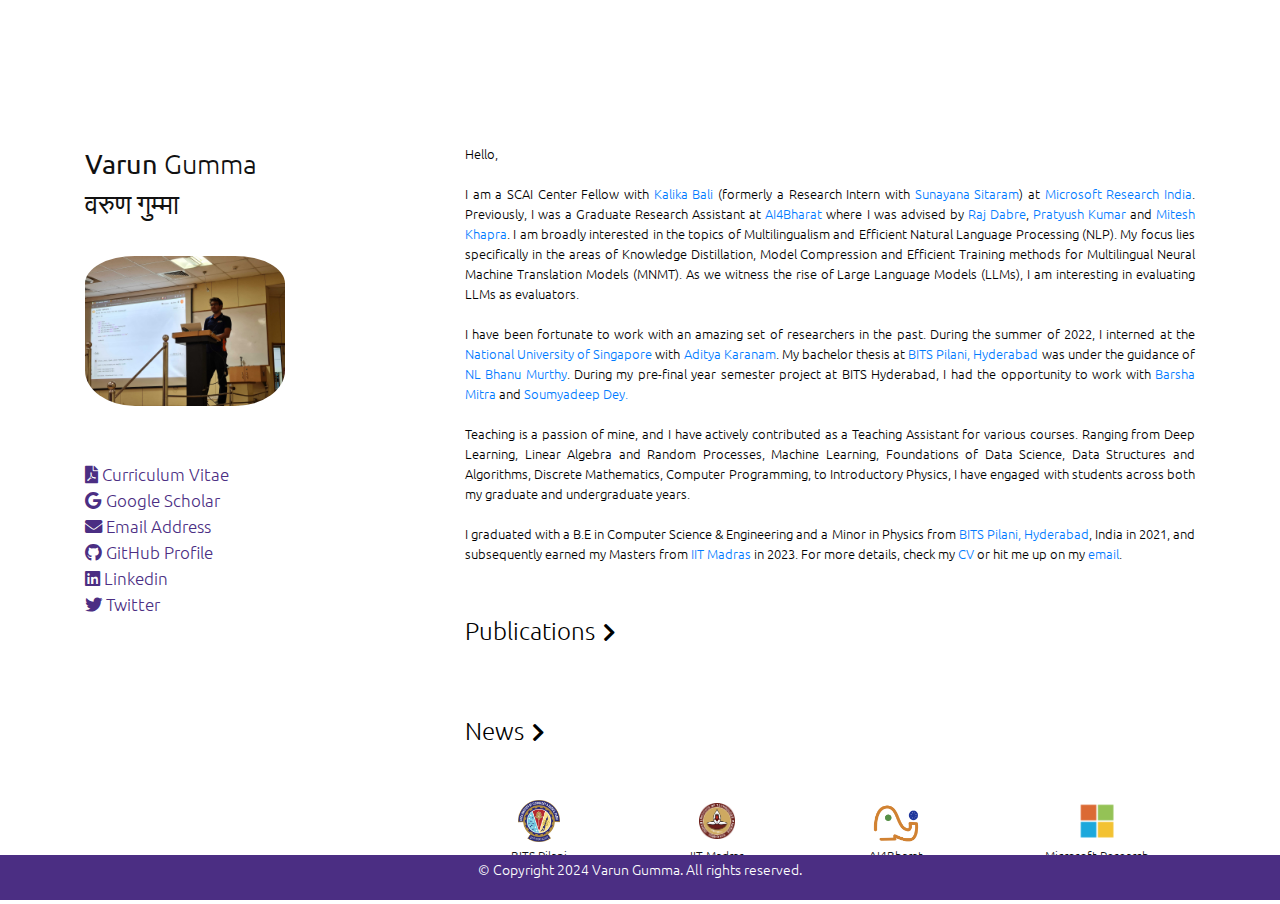
<file: index.html>
<!doctype html>
<html lang="en">

<head>

  <!-- Required meta tags -->
  <meta charset="utf-8">
  <meta name="viewport" content="width=device-width, initial-scale=1, shrink-to-fit=no">
  <meta name="description" content="SCAI Center Fellow, Microsoft Research India">
  <meta name="author" content="Varun Gumma">
  <meta name="theme-color" content="#000000">

  <link rel="apple-touch-icon" sizes="180x180" href="images/nicons/istockphoto-609716678-170667a.jpg">
  <link rel="icon" type="image/png" sizes="32x32" href="images/nicons/istockphoto-609716678-170667a-32x32.jpg">
  <link rel="icon" type="image/png" sizes="16x16" href="images/nicons/istockphoto-609716678-170667a-16x16.jpg">

  <!-- Bootstrap CSS -->
  <link rel="stylesheet" href="https://stackpath.bootstrapcdn.com/bootstrap/4.4.1/css/bootstrap.min.css"
    integrity="sha384-Vkoo8x4CGsO3+Hhxv8T/Q5PaXtkKtu6ug5TOeNV6gBiFeWPGFN9MuhOf23Q9Ifjh" crossorigin="anonymous">
  <link rel="stylesheet" href="assets/style-2.css">
  <link rel="stylesheet" href="https://cdnjs.cloudflare.com/ajax/libs/font-awesome/5.15.3/css/all.min.css">

  <title>Varun Gumma</title>

  <style>
    .orange-box {
      background-color: #B51E21;
      display: inline-flex;
      justify-content: center;
      border-radius: 0px;
      width: 100px;
      /* Fixed width, adjust as needed */
    }

    .white-text {
      color: white;
    }
  </style>

  <style>
    .about {
      text-align: justify;
    }
  </style>
</head>
</head>

<body>
  <!-- <h1>Hello, world!</h1> -->
  <div class="container pt-5 allstuffp">
    <div class="row pt-5 allstuff">
      <div class="col-md-4 pt-5">
        <div>
          <p class="name"><strong>Varun</strong> Gumma <br> <strong>वरुण</strong> गुम्मा</p>
          <img src="images/profile_pic.jpg" class="profilepic pt-3 pb-2">
          <div class="pt-5 menur">
            <a class="menulink cv-link" target="_blank" href="assets/CV.pdf"><i class="fas fa-file-pdf"></i> Curriculum
              Vitae</a>
          </div>
          <div class="">
            <a class="menulink google-scholar-link" target="_blank"
              href="https://scholar.google.com/citations?user=tqDhGbwAAAAJ&hl=en"><i class="fab fa-google"></i> Google
              Scholar</a>
          </div>
          <div class="">
            <a class="menulink email-link" target="_blank" href="mailto:varun230999@gmail.com"><i
                class="fas fa-envelope"></i> Email Address</a>
          </div>
          <div class="">
            <a class="menulink github-link" target="_blank" href="https://github.com/VarunGumma"><i
                class="fab fa-github"></i> GitHub Profile </a>
          </div>
          <div class="">
            <a class="menulink linkedin-link" target="_blank"
              href="https://www.linkedin.com/in/varun-gumma-821b451a6/"><i class="fab fa-linkedin"></i> Linkedin</a>
          </div>
          <div class="">
            <a class="menulink twitter-link" target="_blank" href="https://twitter.com/VarunGumma23"><i
                class="fab fa-twitter"></i> Twitter</a>
          </div>
        </div>
      </div>

      <div class="col-md-8 pt-5 about">
        Hello, <br><br> I am a SCAI Center Fellow with <a class="in-text"
          href="https://www.microsoft.com/en-us/research/people/kalikab/" target="_blank">Kalika Bali</a> (formerly a
        Research Intern with <a class="in-text" href="https://www.microsoft.com/en-us/research/people/susitara/"
          target="_blank">Sunayana Sitaram</a>) at <a class="in-text"
          href="https://www.microsoft.com/en-us/research/lab/microsoft-research-india/" target="_blank">Microsoft
          Research India</a>. Previously, I was a Graduate Research Assistant
        at <a class="in-text" href="https://ai4bharat.org/" target="_blank">AI4Bharat</a> where I was advised by <a
          class="in-text" href="https://prajdabre.github.io/" target="_blank">Raj Dabre</a>,
        <a class="in-text" href="https://www.microsoft.com/en-us/research/people/pratykumar/" target="_blank">Pratyush
          Kumar</a> and <a class="in-text" href="http://www.cse.iitm.ac.in/~miteshk/" target="_blank">Mitesh Khapra</a>.
        I am broadly interested in the topics of Multilingualism and Efficient Natural Language Processing (NLP).
        My focus lies specifically in the areas of Knowledge Distillation,
        Model Compression and Efficient Training methods for Multilingual Neural Machine Translation Models (MNMT).
        As we witness the rise of Large Language Models (LLMs), I am interesting in evaluating LLMs as evaluators. <br> <br>


        I have been fortunate to work with an amazing set of researchers in the past. During the summer of 2022, I
        interned at the <a class="in-text" href="https://nus.edu.sg/" target="_blank">National University of
          Singapore</a> with <a class="in-text" href="https://www.comp.nus.edu.sg/disa/bio/karanam/"
          target="_blank">Aditya Karanam</a>. My bachelor thesis at
        <a class="in-text" href="https://www.bits-pilani.ac.in/hyderabad/" target="_blank">BITS Pilani, Hyderabad </a>
        was under the guidance of
        <a class="in-text" href="https://www.bits-pilani.ac.in/hyderabad/bhanumurthy/Profile" target="_blank">NL Bhanu
          Murthy</a>.
        During my pre-final year semester project at BITS Hyderabad, I had the opportunity to work with <a
          class="in-text" href="https://universe.bits-pilani.ac.in/hyderabad/barshamitra/Profile" target="_blank">Barsha
          Mitra</a> and <a class="in-text"
          href="https://www.linkedin.com/in/soumyadeep-dey-85289729/?originalSubdomain=in" target="_blank">Soumyadeep
          Dey.</a>
        <br> <br>


        Teaching is a passion of mine, and I have actively contributed as a Teaching Assistant for various courses.
        Ranging from Deep Learning, Linear Algebra and Random Processes, Machine Learning, Foundations of Data Science,
        Data Structures and Algorithms, Discrete Mathematics, Computer Programming, to Introductory Physics,
        I have engaged with students across both my graduate and undergraduate years. <br> <br>


        I graduated with a B.E in Computer Science & Engineering and a Minor in Physics
        from <a class="in-text" href="https://www.bits-pilani.ac.in/hyderabad/" target="_blank">
          BITS Pilani, Hyderabad</a>, India in 2021, and subsequently earned my Masters
        from <a class="in-text" href="https://www.iitm.ac.in/" target="_blank">IIT Madras</a> in 2023.
        For more details, check my <a class="in-text" href="assets/CV.pdf" target="_blank">CV</a> or hit me up
        on my <a class="in-text" href="mailto:varun230999@gmail.com">email</a>.

        <style>
          /* Style the down arrow */
          .header .arrow {
            margin-left: 3px;
            cursor: pointer;
          }

          /* Hide the dropdown content by default */
          .dropdown-content {
            display: none;
          }

          /* Show the dropdown content when arrow is clicked */
          .dropdown-container.active .dropdown-content {
            display: block;
          }
        </style>

        <script src="https://code.jquery.com/jquery-3.6.0.min.js"></script>

        <p class="header pt-5">
          Publications
          <span id="publication-arrow" class="arrow" style="font-size: smaller;"><i
              class="fas fa-chevron-right"></i></span>
        </p>
        <div id="publications-dropdown" class="dropdown-container">
          <div class="dropdown-content">

            <div class="py-2">
              <p class="paper my-2 pl-2">
                <span class="papertitle paper-link">PARIKSHA : A Large-Scale Investigation of Human-LLM Evaluator Agreement on Multilingual and Multi-Cultural Data</span><br>
                Ishaan Watts, <span class="thisauthor">Varun Gumma</span>, Aditya Yadavalli, Vivek Seshadri, Manohar Swaminathan, Sunayana Sitaram</span><br>
                <span class="conf">
                  <a class="confshort" href="https://arxiv.org/">arXiv</a> | e-Print Archive
                </span><br>
                <a class="tag" href="https://arxiv.org/abs/2406.15053"
                  target="_blank">PDF</a><span class="tagsep">|</span>
                <a class="tag" href="abstracts/pariksha.txt" target="_blank">abstract</a><span class="tagsep">|</span>
                <a class="tag" href="cites/pariksha.bib" target="_blank">cite</a>
              </p>
            </div>

            <div class="py-2">
              <p class="paper my-2 pl-2">
                <span class="badge badge-sp"> 🏆 Best Paper </span><br><span class="papertitle paper-link">Akal Badi ya
                  Bias: An Exploratory Study of Gender Bias in Hindi
                  Language Technology</span><br>
                Rishav Hada, Safiya Husain, <span class="thisauthor">Varun Gumma</span>, Harshita Diddee, Aditya
                Yadavalli, Agrima Seth, Nidhi Kulkarni, Ujwal Gadiraju, Aditya Vashistha, Vivek Seshadri, Kalika
                Bali</span><br>
                <span class="conf">
                  <a class="confshort" href="https://facctconference.org/2024/">ACM FAccT '24</a> | 7th Annual ACM Conference on
                  Fairness, Accountability, and Transparency
                </span><br>
                <a class="tag" href="https://dl.acm.org/doi/pdf/10.1145/3630106.3659017"
                  target="_blank">PDF</a><span class="tagsep">|</span>
                <a class="tag" href="abstracts/facct24.txt" target="_blank">abstract</a><span class="tagsep">|</span>
                <a class="tag" href="cites/facct24.bib" target="_blank">cite</a>
              </p>
            </div>

            <div class="py-2">
              <p class="paper my-2 pl-2">
                <span class="papertitle paper-link">METAL: Towards Multilingual Meta-Evaluation</span><br>
                Rishav Hada*, <span class="thisauthor">Varun Gumma</span>*, Maxamed
                Axmed, Kalika Bali, Sunayana Sitaram<span class="noter"> (* = Equal
                  Contribution)</span><br>
                <span class="conf">
                  <a class="confshort" href="https://2024.naacl.org/">NAACL '24</a> | Findings of the Association for
                  Computational Linguistics
                </span><br>
                <a class="tag" href="https://aclanthology.org/2024.findings-naacl.148/" target="_blank">PDF</a><span
                  class="tagsep">|</span>
                <a class="tag" href="abstracts/naacl2024a.txt" target="_blank">abstract</a><span class="tagsep">|</span>
                <a class="tag" href="cites/naacl2024a.bib" target="_blank">cite</a>
              </p>
            </div>

            <div class="py-2">
              <p class="paper my-2 pl-2">
                <span class="papertitle paper-link">MEGAVERSE: Benchmarking Large Language Models Across Languages,
                  Modalities, Models and Tasks</span><br>
                Sanchit Ahuja, Divyanshu Aggarwal, <span class="thisauthor">Varun Gumma</span>, Ishaan Watts, Ashutosh
                Sathe, Millicent Ochieng, Rishav
                Hada, Prachi Jain, Maxamed Axmed, Kalika Bali, Sunayana Sitaram<br>
                <span class="conf">
                  <a class="confshort" href="https://2024.naacl.org/">NAACL '24</a> | 2024 Annual Conference of the
                  North
                  American Chapter of the Association for Computational Linguistics - Human Language Technologies
                  (NAACL-HLT)
                </span><br>
                <a class="tag" href="https://aclanthology.org/2024.naacl-long.143/" target="_blank">PDF</a><span
                  class="tagsep">|</span>
                <a class="tag" href="abstracts/naacl2024b.txt" target="_blank">abstract</a><span class="tagsep">|</span>
                <a class="tag" href="cites/naacl2024b.bib" target="_blank">cite</a>
              </p>
            </div>

            <div class="py-2">
              <p class="paper my-2 pl-2">
                <span class="papertitle paper-link">MunTTS: A Text-to-Speech System for Mundari</span><br>
                <span class="thisauthor">Varun Gumma</span>, Rishav Hada, Aditya Yadavalli, Pamir Gogoi,
                Ishani Mondal, Vivek Seshadri, Kalika Bali
                <span class="conf">
                  <a class="confshort" href="https://computel-workshop.org/computel-7/">ComputEL '24</a> |
                  7<sup>th</sup>
                  Workshop on Computational Methods for Endangered Languages
                </span><br>
                <a class="tag" href="https://aclanthology.org/2024.computel-1.11/" target="_blank">PDF</a><span
                  class="tagsep">|</span>
                <a class="tag" href="abstracts/computEL2023.txt" target="_blank">abstract</a><span
                  class="tagsep">|</span>
                <a class="tag" href="cites/computEL2023.bib" target="_blank">cite</a>
              </p>
            </div>

            <div class="py-2">
              <p class="paper my-2 pl-2">
                <span class="papertitle paper-link">Are Large Language Model-based Evaluators the Solution
                  to Scaling Up Multilingual Evaluation?</span><br>
                Rishav Hada, <span class="thisauthor">Varun Gumma</span>, Adrian de Wynter, Harshita Diddee, Maxamed
                Axmed, Monojit Choudhury, Kalika Bali, Sunayana Sitaram<br>
                <span class="conf">
                  <a class="confshort" href="https://2024.eacl.org/">EACL '24</a> | Findings of the Association for
                  Computational Linguistics
                </span><br>
                <a class="tag" href="https://aclanthology.org/2024.findings-eacl.71/" target="_blank">PDF</a><span
                  class="tagsep">|</span>
                <a class="tag" href="abstracts/eacl2023a.txt" target="_blank">abstract</a><span class="tagsep">|</span>
                <a class="tag" href="cites/eacl2023a.bib" target="_blank">cite</a>
              </p>
            </div>


            <div class="py-2">
              <p class="paper my-2 pl-2">
                <span class="papertitle paper-link">MAFIA: Multi-Adapter Fused Inclusive LanguAge Models</span><br>
                Prachi Jain*, Ashutosh Sathe*, <span class="thisauthor">Varun Gumma</span>, Kabir Ahuja, Sunayana
                Sitaram
                <span class="noter">(* = Equal Contribution)</span><br>
                <span class="conf">
                  <a class="confshort" href="https://2024.eacl.org/">EACL '24</a> | 18<sup>th</sup> Conference of the
                  European
                  Chapter
                  of the Association for Computational Linguistics
                </span><br>
                <a class="tag" href="https://aclanthology.org/2024.eacl-long.37/" target="_blank">PDF</a><span
                  class="tagsep">|</span>
                <a class="tag" href="abstracts/eacl2023b.txt" target="_blank">abstract</a><span class="tagsep">|</span>
                <a class="tag" href="cites/eacl2023b.bib" target="_blank">cite</a>
              </p>
            </div>

            <div class="py-2">
              <p class="paper my-2 pl-2">
                <span class="papertitle paper-link">IndicTrans2: Towards High-Quality and Accessible Machine
                  Translation Models for all 22 Scheduled Indian Languages</span><br>
                Jay Gala*, Pranjal A. Chitale*, Raghavan AK, <span class="thisauthor">Varun Gumma</span>,
                Sumanth Doddapaneni, Aswanth Kumar, Janki Nawale, Anupama Sujatha,
                Ratish Puduppully, Vivek Raghavan, Pratyush Kumar,
                Mitesh M. Khapra, Raj Dabre, Anoop Kunchukuttan
                <span class="noter">(* = Equal Contribution)</span><br>
                <span class="conf">
                  <a class="confshort" href="https://jmlr.org/tmlr/">TMLR '23</a> | Transactions of Machine Learning
                  Research
                </span><br>
                <a class="tag" href="https://openreview.net/forum?id=vfT4YuzAYA" target="_blank">PDF</a><span
                  class="tagsep">|</span>
                <a class="tag" href="abstracts/tmlr2023.txt" target="_blank">abstract</a><span class="tagsep">|</span>
                <a class="tag" href="cites/tmlr2023.bib" target="_blank">cite</a>
              </p>
            </div>

            <div class="py-2">
              <p class="paper my-2 pl-2">
                <span class="papertitle paper-link">An Empirical Study of Leveraging Knowledge Distillation for
                  Compressing Multilingual Neural Machine Translation Models</span><br>
                <span class="thisauthor">Varun Gumma</span>, Raj Dabre, Pratyush Kumar
                <span class="noter"></span><br>
                <span class="conf">
                  <a class="confshort" href="https://events.tuni.fi/eamt23/">EAMT '23</a> | 24<sup>th</sup>
                  Conference of the European Association for Machine Translation
                </span><br>
                <a class="tag" href="https://aclanthology.org/2023.eamt-1.11/" target="_blank">PDF</a><span
                  class="tagsep">|</span>
                <a class="tag" href="abstracts/eamt2023.txt" target="_blank">abstract</a><span class="tagsep">|</span>
                <a class="tag" href="cites/eamt2023.bib" target="_blank">cite</a>
              </p>
            </div>

            <div class="py-2">
              <p class="paper my-2 pl-2">
                <span class="papertitle paper-link">PAMMELA: Policy Administration Methodology using Machine
                  Learning</span><br>
                <span class="thisauthor">Varun Gumma</span>, Barsha Mitra, Soumyadeep Dey, Pratik Shashikantbhai Patel*,
                Sourabh Suman*, Saptarshi Das, Jaideep Vaidya
                <span class="noter"> (* = Equal Contribution)</span><br>
                <span class="conf">
                  <a class="confshort"
                    href="http://www.wikicfp.com/cfp/servlet/event.showcfp?copyownerid=90704&eventid=150385">SECRYPT
                    '22</a> | 19<sup>th</sup> International Conference on Security and Cryptography
                </span><br>
                <a class="tag" href="https://www.scitepress.org/Link.aspx?doi=10.5220/0011272400003283"
                  target="_blank">PDF</a><span class="tagsep">|</span>
                <a class="tag" href="abstracts/secrypt2022.txt" target="_blank">abstract</a><span
                  class="tagsep">|</span>
                <a class="tag" href="cites/secrypt2022.bib" target="_blank">cite</a><span class="tagsep"></span>
              </p>
            </div>

          </div>
        </div>


        <p class="header pt-5">
          News
          <span id="news-arrow" class="arrow" style="font-size: smaller;"><i class="fas fa-chevron-right"></i></span>
        </p>
        <div id="news-dropdown" class="dropdown-container" style="display: none;"> <!-- Initially hidden -->
          <div class="dropdown-content">
            <div class="py-2">
              
              <p class="news my-2 pl-2 news-point">
                <span class="date-box">
                  <span class="orange-box">
                    <span class="white-text">April, 2023</span>
                  </span> &emsp;
                </span>
                <span class="description">Joined Microsoft Research India (MSRI) as a Research Intern</span>
              </p>

              <p class="news my-2 pl-2 news-point">
                <span class="date-box">
                  <span class="orange-box">
                    <span class="white-text">July, 2023</span>
                  </span> &emsp;
                </span>
                <span class="description">Converted from Research Intern to SCAI Center Fellow at MSRI</span>
              </p>

              <p class="news my-2 pl-2 news-point">
                <span class="date-box">
                  <span class="orange-box">
                    <span class="white-text">June, 2024</span>
                  </span> &emsp;
                </span>
                <span class="description"><i>"Akal Badi ya Bias"</i> won the Best Paper Award at FAccT 2024</span>
              </p>

            </div>
          </div>
        </div>


        <div class="row text-center py-4">
          <div class="mx-auto mt-2">
            <img class="img-fluid instilogo p-1" src="images/bitspilani.png">
            <div class="institution">BITS Pilani</div>
            <div class="years">2017 - 2021</div>
          </div>
          <div class="mx-auto mt-2">
            <img class="img-fluid instilogo p-3" src="images/iitm.png" style="transform: scale(2);">
            <div class="institution">IIT Madras</div>
            <div class="years">2021 - 2023</div>
          </div>
          <div class="mx-auto mt-2">
            <img class="img-fluid instilogo p-2" src="images/ai4b.png" style="transform: scale(2);">
            <div class="institution">AI4Bharat</div>
            <div class="years">2022-2023</div>
          </div>
          <div class="mx-auto mt-2">
            <img class="img-fluid instilogo p-2" src="images/microsoft.png" style="transform: scale(1.5);">
            <div class="institution">Microsoft Research</div>
            <div class="years">2023-Present</div>
          </div>
        </div>

      </div>

    </div>
  </div>


  <div class="grey-bar text-center py-7">
    <p class="noter_v2">&copy; Copyright 2024 Varun Gumma. All rights reserved.</p>
  </div>


  <!-- Optional JavaScript -->
  <!-- jQuery first, then Popper.js, then Bootstrap JS -->
  <script src="https://code.jquery.com/jquery-3.4.1.slim.min.js"
    integrity="sha384-J6qa4849blE2+poT4WnyKhv5vZF5SrPo0iEjwBvKU7imGFAV0wwj1yYfoRSJoZ+n"
    crossorigin="anonymous"></script>
  <script src="https://cdn.jsdelivr.net/npm/popper.js@1.16.0/dist/umd/popper.min.js"
    integrity="sha384-Q6E9RHvbIyZFJoft+2mJbHaEWldlvI9IOYy5n3zV9zzTtmI3UksdQRVvoxMfooAo"
    crossorigin="anonymous"></script>
  <script src="https://stackpath.bootstrapcdn.com/bootstrap/4.4.1/js/bootstrap.min.js"
    integrity="sha384-wfSDF2E50Y2D1uUdj0O3uMBJnjuUD4Ih7YwaYd1iqfktj0Uod8GCExl3Og8ifwB6"
    crossorigin="anonymous"></script>
  <script src="assets/style-2.js"></script>
</body>

</html>
</file>
<file: assets/style-2.css>
.instilogo {
    height: 50px;
    filter: grayscale(20%);
}

a:hover {
    text-decoration: none;
    transition-duration: 0.3s;
    transition-timing-function: linear;
}

.noter {
    font-size: 9pt;
}

.noter_v2 {
  font-size: 10.5pt;
}

.tagsep {
    padding: 4px;
}

.tag {
    padding-right: 2px;
}

.confshort {
    font-weight: 300;
}

.conf {
    display: inline-block;
    padding-bottom: 4px;
}

.paper {
    border-left: 1px solid #ddd;
}

.menulink:hover {
    color: green;
}


.arrow {
  transition: transform 0.3s;
}

.hidden {
  display: none;
}


.cv-link {
  color: #4b2e83;
}

.google-scholar-link {
  color: #4b2e83;
}

.email-link {
  color: #4b2e83;
}

.github-link {
  color: #4b2e83;
}

.linkedin-link {
  color: #4b2e83;
}

.twitter-link {
  color: #4b2e83;
}

.paper-link {
  color: #4b2e83;
}

.grey-bar {
  position: fixed; 
  bottom: 0;
  left: 0;
  width: 100%;
  background-color: #4b2e83;
  color: white;
  padding: 4px 1px;
  z-index: 999; 
}

.profilepic {
  width: 200px;
  border-radius: 25%;
}

@media (min-width: 768px) {
    .fixed-posi {
        position: fixed;
    }
}

@media only screen and (max-width: 900px) {
    .allstuff {
        padding-top: 0px !important;
    }

    .allstuffp {
        padding-top: 0px !important;
    }

    .profilepic {
        width: 100px;
        border-radius: 25%;
        padding-top: 0px !important;
        padding-bottom: 0px !important;
    }

    .menur {
        padding-top: 18px !important;
    }
}

.thisauthor {
  color: #111;
  text-decoration: underline !important;
  font-weight: bold !important; /* This will make the text bold */
}
</file>
